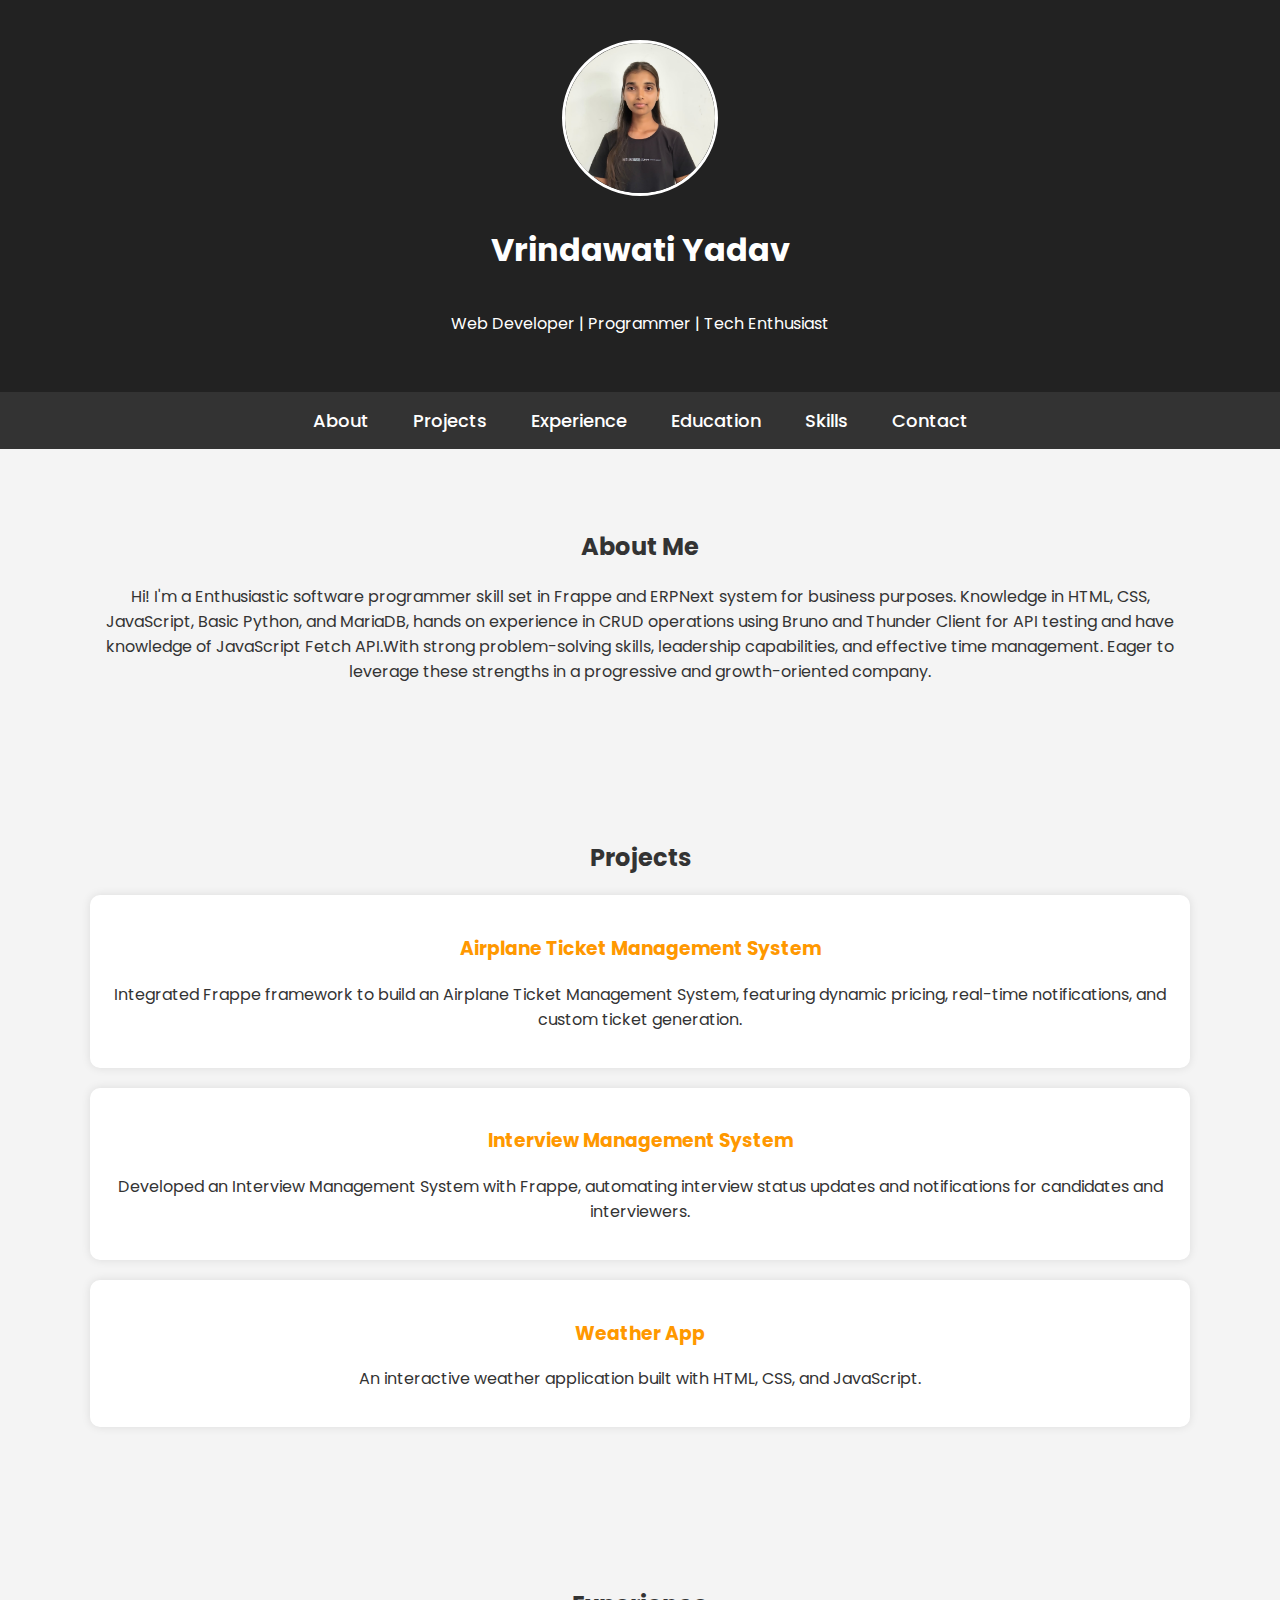
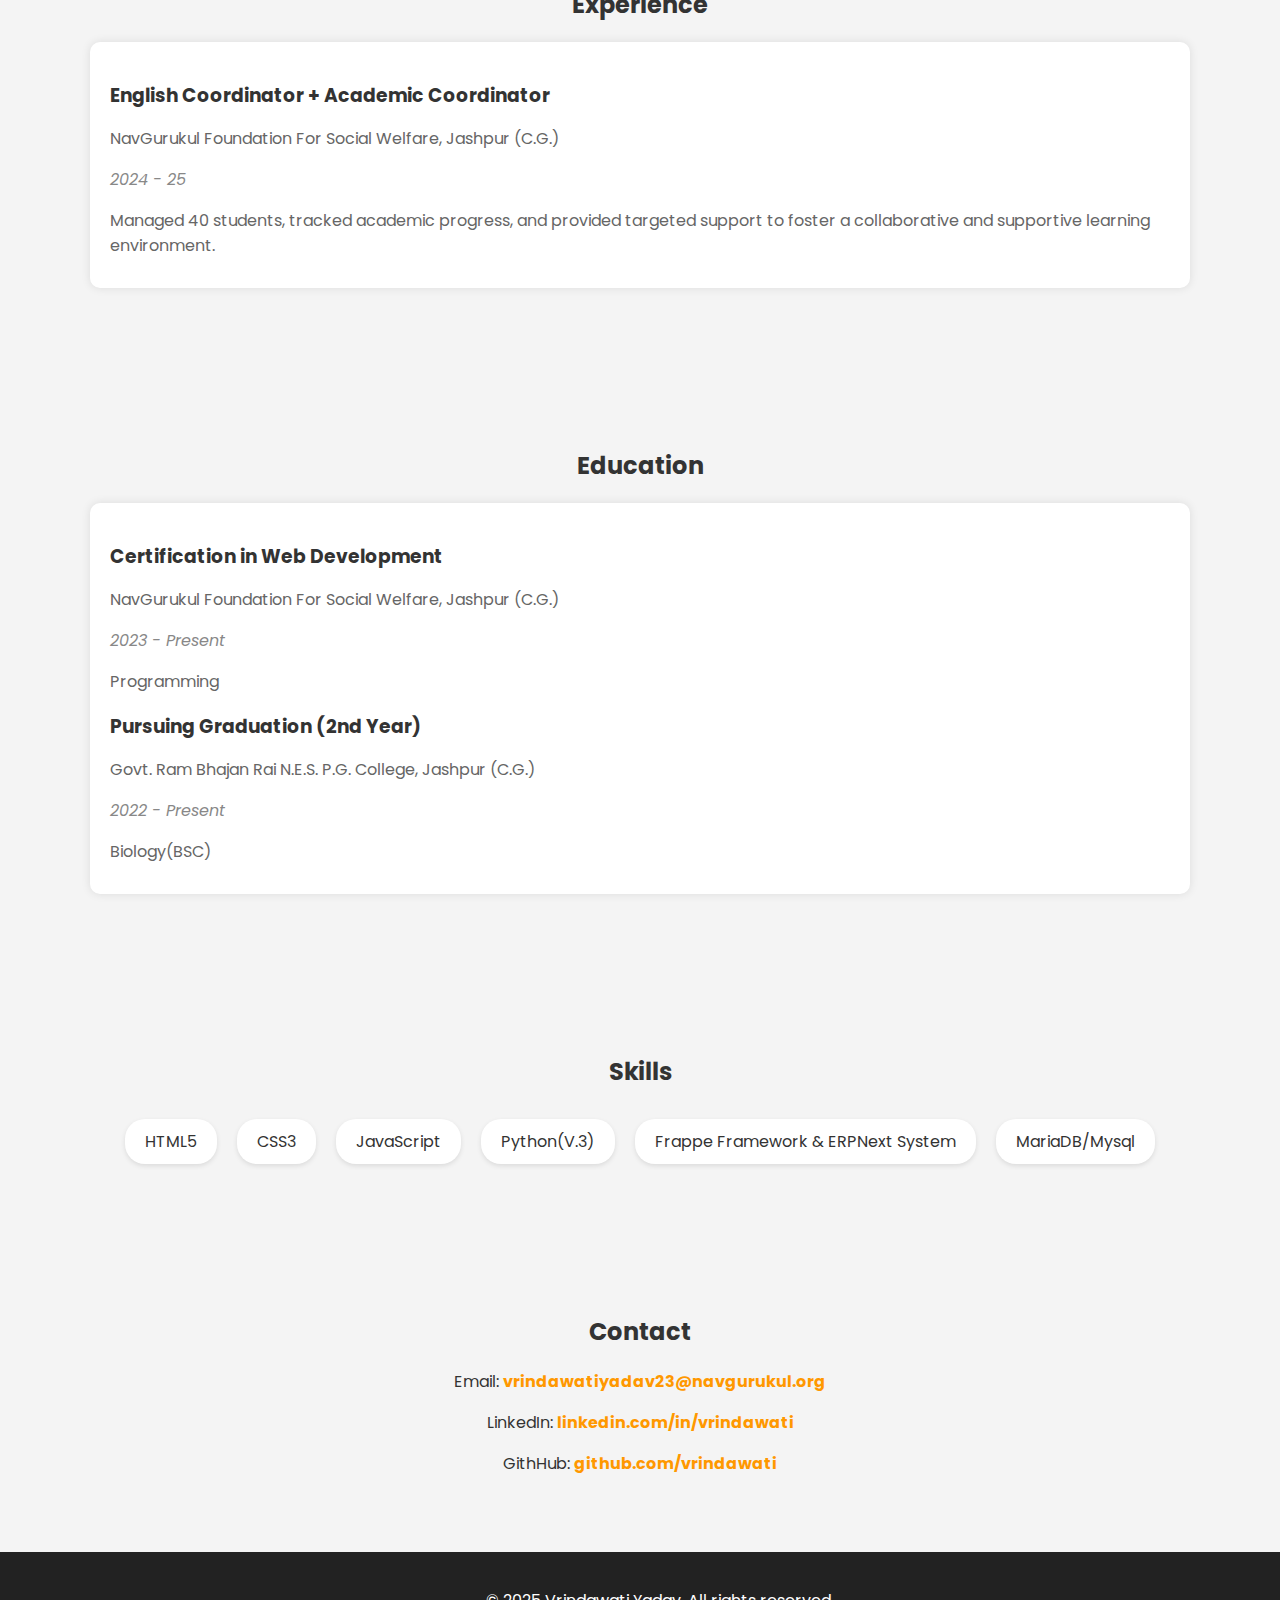
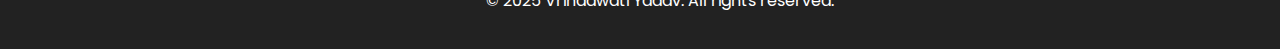
<file: index.html>
<!DOCTYPE html>  
<html lang="en">  
<head>  
    <meta charset="UTF-8">  
    <meta name="viewport" content="width=device-width, initial-scale=1.0">  
    <title>Vrindawati Yadav | Portfolio</title>  
    <link href="https://fonts.googleapis.com/css2?family=Poppins:wght@300;400;600&display=swap" rel="stylesheet">  
    <link rel="stylesheet" href="Pro.css">  
</head>  
<body>  
    <header>  
        <img src="v.jpeg" alt="Vrindawati Yadav" class="profile-img">  
        <h1>Vrindawati Yadav</h1>  
        <p>Web Developer | Programmer | Tech Enthusiast</p>  
    </header>  
    <nav>  
        <ul>  
            <li><a href="#about">About</a></li>  
            <li><a href="#projects">Projects</a></li>  
            <li><a href="#experience">Experience</a></li>  
            <li><a href="#education">Education</a></li>  
            <li><a href="#skills">Skills</a></li>  
            <li><a href="#contact">Contact</a></li>  
        </ul>  
    </nav>  
    <section id="about">  
        <div class="container">  
            <h2>About Me</h2>  
            <p>Hi! I'm a Enthusiastic software programmer skill set in Frappe and ERPNext system for business purposes. Knowledge in HTML, CSS, JavaScript, Basic Python, and MariaDB, hands on experience in CRUD operations using Bruno and Thunder Client for API testing and have knowledge of JavaScript Fetch API.With strong problem-solving skills, leadership capabilities, and effective time management. Eager to leverage these strengths in a progressive and growth-oriented company.</p>  
        </div>  
    </section>  
    <section id="projects">  
        <div class="container">  
            <h2>Projects</h2>  
            <div class="project">  
                <h3><a href="https://github.com/vrindawati/Airplane-Ticket-Management-System" target="_blank">Airplane Ticket Management System</a></h3>  
                <p>Integrated Frappe framework to build an Airplane Ticket Management System, featuring dynamic pricing, real-time notifications, and custom ticket generation.</p>  
            </div>  
            <div class="project">  
                <h3><a href="https://github.com/vrindawati/Interview-management-system-" target="_blank">Interview Management System</a></h3>  
                <p>Developed an Interview Management System with Frappe, automating interview status updates and notifications for candidates and interviewers.</p>  
            </div> 
            <div class="project">  
                <h3><a href="https://vrindawati.github.io/Weather_App/" target="_blank">Weather App</a></h3>  
                <p>An interactive weather application built with HTML, CSS, and JavaScript.</p>  
            </div>    
        </div>  
    </section>  

    <section id="experience">  
        <div class="container">  
            <h2>Experience</h2>  
            <div class="experience-item">  
                <h3>English Coordinator + Academic Coordinator</h3>  
                <p>NavGurukul Foundation For Social Welfare, Jashpur (C.G.)</p>  
                <p class="date">2024 - 25</p>  
                <p>Managed 40 students, tracked academic progress, and provided targeted support to foster a collaborative and supportive learning environment.</p>  
            </div>   
        </div>  
    </section>  

    <section id="education">  
        <div class="container">  
            <h2>Education</h2>  
            <div class="education-item">  
                <h3>Certification in Web Development</h3>  
                <p>NavGurukul Foundation For Social Welfare, Jashpur (C.G.)</p>  
                <p class="date">2023 - Present</p>  
                <p>Programming</p>
                <h3>Pursuing Graduation (2nd Year)</h3>  
                <p>Govt. Ram Bhajan Rai N.E.S. P.G. College, Jashpur (C.G.)</p>  
                <p class="date">2022 - Present</p>  
                <p>Biology(BSC)</p>  
            </div> 
        </div>  
    </section>  

   <section id="skills">  
        <div class="container">  
            <h2>Skills</h2>  
            <div class="skills-container">  
                <div class="skill">HTML5</div>  
                <div class="skill">CSS3</div>  
                <div class="skill">JavaScript</div>
                <div class="skill">Python(V.3)</div>    
                <div class="skill">Frappe Framework & ERPNext System</div>
                <div class="skill">MariaDB/Mysql</div>   
            </div>  
        </div>  
    </section>  

    <section id="contact">  
        <div class="container">  
            <h2>Contact</h2>  
            <p>Email: <a href="mailto:vrindawatiyadav23@navgurukul.org">vrindawatiyadav23@navgurukul.org</a></p>  
            <p>LinkedIn: <a href="https://www.linkedin.com/in/vrindawati-yadav/">linkedin.com/in/vrindawati</a></p> 
            <p>GithHub: <a href="https://github.com/vrindawati">github.com/vrindawati</a></p>  
        </div>  
    </section>  
    <footer>  
        <p>&copy; 2025 Vrindawati Yadav. All rights reserved.</p>  
    </footer>  
</body>  
</html>
</file>
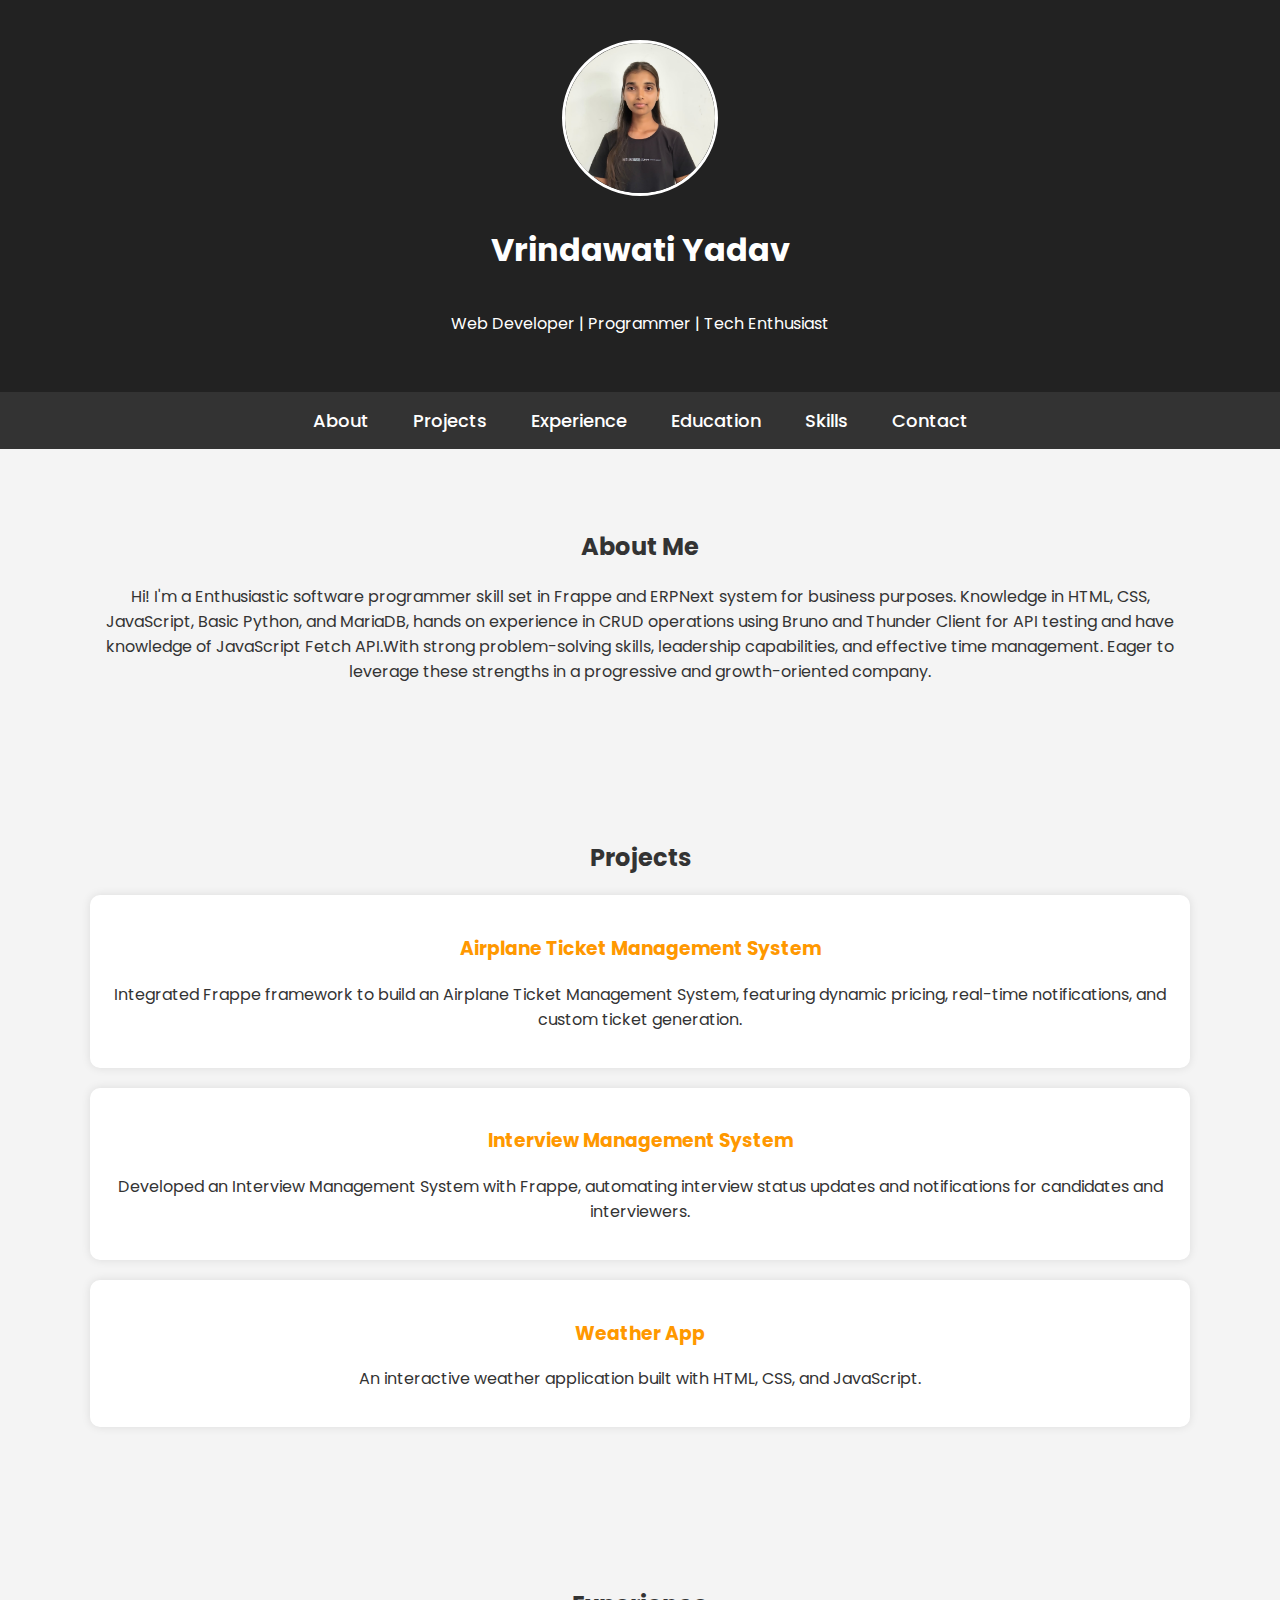
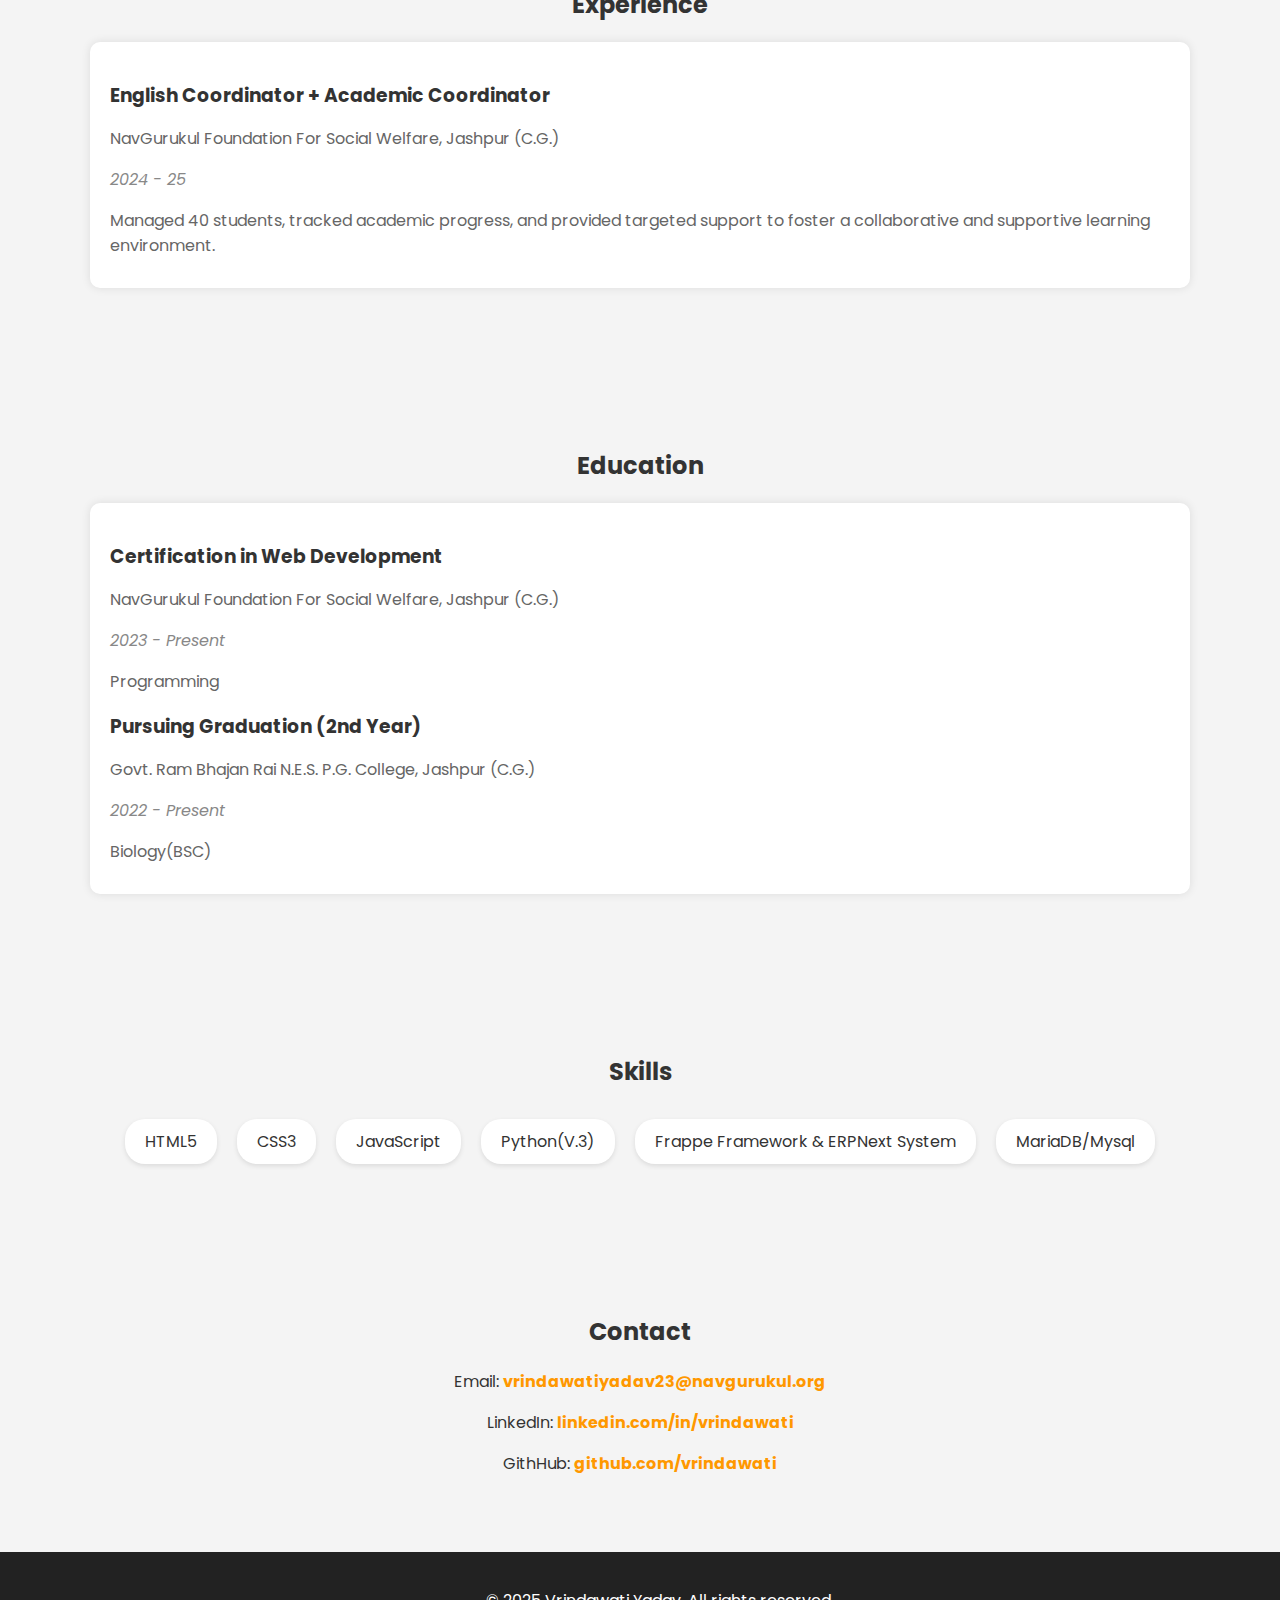
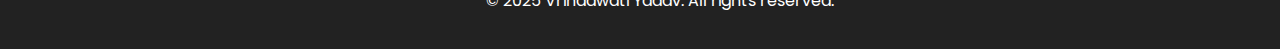
<file: Pro.html>
<!DOCTYPE html>  
<html lang="en">  
<head>  
    <meta charset="UTF-8">  
    <meta name="viewport" content="width=device-width, initial-scale=1.0">  
    <title>Vrindawati Yadav | Portfolio</title>  
    <link href="https://fonts.googleapis.com/css2?family=Poppins:wght@300;400;600&display=swap" rel="stylesheet">  
    <link rel="stylesheet" href="Pro.css">  
</head>  
<body>  
    <header>  
        <img src="v.jpeg" alt="Vrindawati Yadav" class="profile-img">  
        <h1>Vrindawati Yadav</h1>  
        <p>Web Developer | Programmer | Tech Enthusiast</p>  
    </header>  
    <nav>  
        <ul>  
            <li><a href="#about">About</a></li>  
            <li><a href="#projects">Projects</a></li>  
            <li><a href="#experience">Experience</a></li>  
            <li><a href="#education">Education</a></li>  
            <li><a href="#skills">Skills</a></li>  
            <li><a href="#contact">Contact</a></li>  
        </ul>  
    </nav>  
    <section id="about">  
        <div class="container">  
            <h2>About Me</h2>  
            <p>Hi! I'm a Enthusiastic software programmer skill set in Frappe and ERPNext system for business purposes. Knowledge in HTML, CSS, JavaScript, Basic Python, and MariaDB, hands on experience in CRUD operations using Bruno and Thunder Client for API testing and have knowledge of JavaScript Fetch API.With strong problem-solving skills, leadership capabilities, and effective time management. Eager to leverage these strengths in a progressive and growth-oriented company.</p>  
        </div>  
    </section>  
    <section id="projects">  
        <div class="container">  
            <h2>Projects</h2>  
            <div class="project">  
                <h3><a href="https://github.com/vrindawati/Airplane-Ticket-Management-System" target="_blank">Airplane Ticket Management System</a></h3>  
                <p>Integrated Frappe framework to build an Airplane Ticket Management System, featuring dynamic pricing, real-time notifications, and custom ticket generation.</p>  
            </div>  
            <div class="project">  
                <h3><a href="https://github.com/vrindawati/Interview-management-system-" target="_blank">Interview Management System</a></h3>  
                <p>Developed an Interview Management System with Frappe, automating interview status updates and notifications for candidates and interviewers.</p>  
            </div> 
            <div class="project">  
                <h3><a href="https://vrindawati.github.io/Weather_App/" target="_blank">Weather App</a></h3>  
                <p>An interactive weather application built with HTML, CSS, and JavaScript.</p>  
            </div>    
        </div>  
    </section>  

    <section id="experience">  
        <div class="container">  
            <h2>Experience</h2>  
            <div class="experience-item">  
                <h3>English Coordinator + Academic Coordinator</h3>  
                <p>NavGurukul Foundation For Social Welfare, Jashpur (C.G.)</p>  
                <p class="date">2024 - 25</p>  
                <p>Managed 40 students, tracked academic progress, and provided targeted support to foster a collaborative and supportive learning environment.</p>  
            </div>   
        </div>  
    </section>  

    <section id="education">  
        <div class="container">  
            <h2>Education</h2>  
            <div class="education-item">  
                <h3>Certification in Web Development</h3>  
                <p>NavGurukul Foundation For Social Welfare, Jashpur (C.G.)</p>  
                <p class="date">2023 - Present</p>  
                <p>Programming</p>
                <h3>Pursuing Graduation (2nd Year)</h3>  
                <p>Govt. Ram Bhajan Rai N.E.S. P.G. College, Jashpur (C.G.)</p>  
                <p class="date">2022 - Present</p>  
                <p>Biology(BSC)</p>  
            </div> 
        </div>  
    </section>  

   <section id="skills">  
        <div class="container">  
            <h2>Skills</h2>  
            <div class="skills-container">  
                <div class="skill">HTML5</div>  
                <div class="skill">CSS3</div>  
                <div class="skill">JavaScript</div>
                <div class="skill">Python(V.3)</div>    
                <div class="skill">Frappe Framework & ERPNext System</div>
                <div class="skill">MariaDB/Mysql</div>   
            </div>  
        </div>  
    </section>  

    <section id="contact">  
        <div class="container">  
            <h2>Contact</h2>  
            <p>Email: <a href="mailto:vrindawatiyadav23@navgurukul.org">vrindawatiyadav23@navgurukul.org</a></p>  
            <p>LinkedIn: <a href="https://www.linkedin.com/in/vrindawati-yadav/">linkedin.com/in/vrindawati</a></p> 
            <p>GithHub: <a href="https://github.com/vrindawati">github.com/vrindawati</a></p>  
        </div>  
    </section>  
    <footer>  
        <p>&copy; 2025 Vrindawati Yadav. All rights reserved.</p>  
    </footer>  
</body>  
</html>
</file>
<file: Pro.css>
body {  
    font-family: 'Poppins', sans-serif;  
    margin: 0;  
    padding: 0;  
    background-color: #f4f4f4;  
    color: #333;  
}  
header {  
    background-color: #222;  
    color: white;  
    padding: 40px 20px;  
    text-align: center;  
    position: relative;  
    display: flex; 
    flex-direction: column; 
    align-items: center;  
}  

.profile-img {  
    width: 150px;  
    height: 150px; 
    border-radius: 50%;  
    object-fit: cover;  
    border: 3px solid white;  
    margin-bottom: 20px; 
}  
header h1 {  
    margin-top: 10px;  
}  
nav {  
    background: #333;  
    text-align: center;  
    padding: 15px 0;  
}  
nav ul {  
    list-style: none;  
    padding: 0;  
    margin: 0;  
}  
nav ul li {  
    display: inline;  
    margin: 0 20px;  
}  
nav ul li a {  
    text-decoration: none;  
    color: white;  
    font-size: 18px;  
    font-weight: 500;  
    transition: 0.3s;  
}  
nav ul li a:hover {  
    color: #ff9800;  
}  
section {  
    padding: 60px 20px;  
    text-align: center;  
}  
.container {  
    max-width: 1100px;  
    margin: 0 auto;  
}  
.project {  
    background: white;  
    padding: 20px;  
    margin: 20px auto;  
    border-radius: 10px;  
    box-shadow: 0px 0px 10px rgba(0, 0, 0, 0.1);  
    transition: 0.3s;  
}  
.project:hover {  
    transform: translateY(-5px);  
    box-shadow: 0px 0px 20px rgba(0, 0, 0, 0.2);  
}  
footer {  
    background-color: #222;  
    color: white;  
    text-align: center;  
    padding: 20px;  
    position: relative;  
    bottom: 0;  
    width: 100%;  
}  
a {  
    color: #ff9800;  
    text-decoration: none;  
    font-weight: bold;  
}  
a:hover {  
    text-decoration: underline;  
}  

.skills-container {  
    display: flex;  
    justify-content: center; 
    flex-wrap: wrap;  
}  

.skill {  
    background: #fff;  
    padding: 10px 20px;  
    margin: 10px;  
    border-radius: 20px;  
    box-shadow: 0px 2px 5px rgba(0, 0, 0, 0.1);  
    transition: transform 0.2s ease-in-out;  
}  

.skill:hover {  
    transform: translateY(-5px);  
    box-shadow: 0px 4px 10px rgba(0, 0, 0, 0.2);  
}  

.experience-item {  
    background: #fff;  
    padding: 20px;  
    margin: 20px auto;  
    border-radius: 10px;  
    box-shadow: 0px 0px 10px rgba(0, 0, 0, 0.1);  
    text-align: left; 
}  

.experience-item h3 {  
    color: #333;  
    margin-bottom: 5px;  
}  

.experience-item p {  
    color: #666;  
    margin-bottom: 10px;  
}  

.experience-item .date {  
    font-style: italic;  
    color: #888;  
}  

.education-item {  
    background: #fff;  
    padding: 20px;  
    margin: 20px auto;  
    border-radius: 10px;  
    box-shadow: 0px 0px 10px rgba(0, 0, 0, 0.1);  
    text-align: left;  
}  

.education-item h3 {  
    color: #333;  
    margin-bottom: 5px;  
}  

.education-item p {  
    color: #666;  
    margin-bottom: 10px;  
}  

.education-item .date {  
    font-style: italic;  
    color: #888;  
}  
 
#projects .project h3 a {  
    text-decoration: none;   
    color: #ff9800; 
}  

#projects .project h3 a:hover {  
    text-decoration: underline;  
}
</file>
